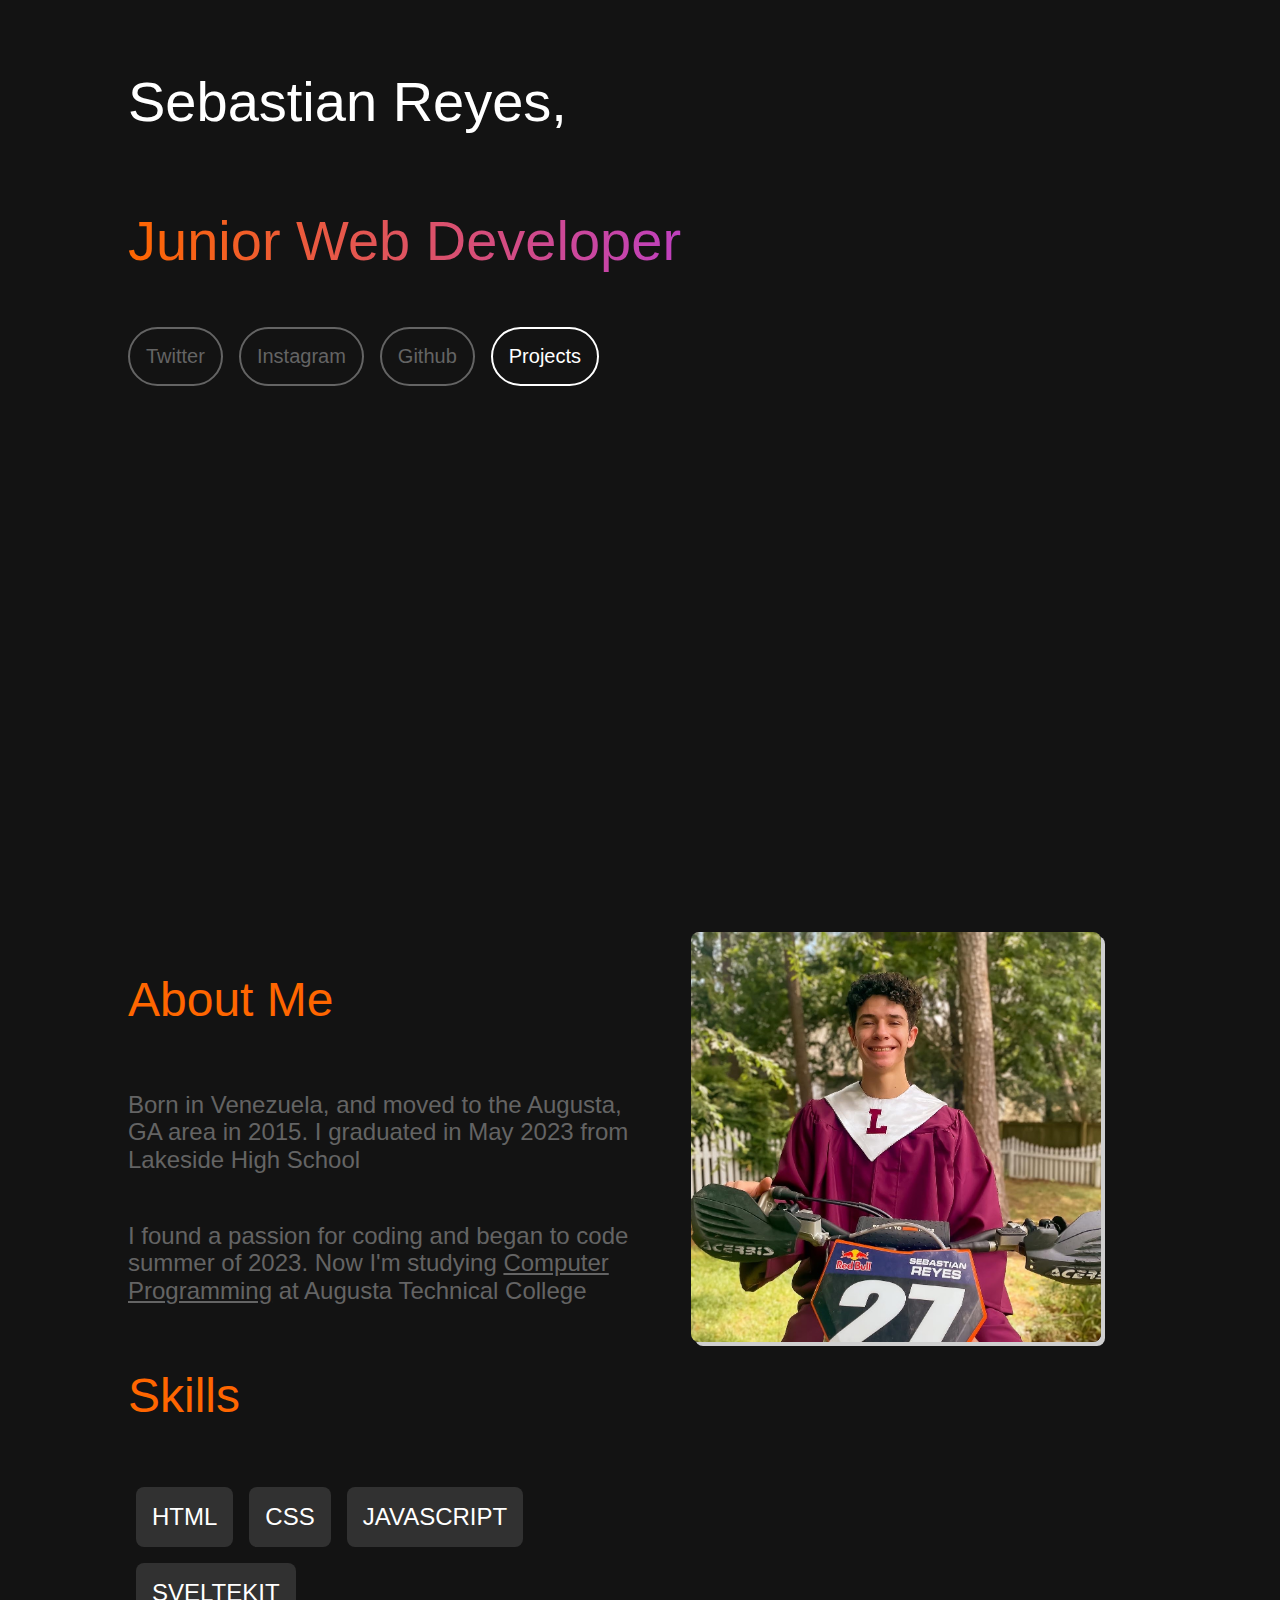
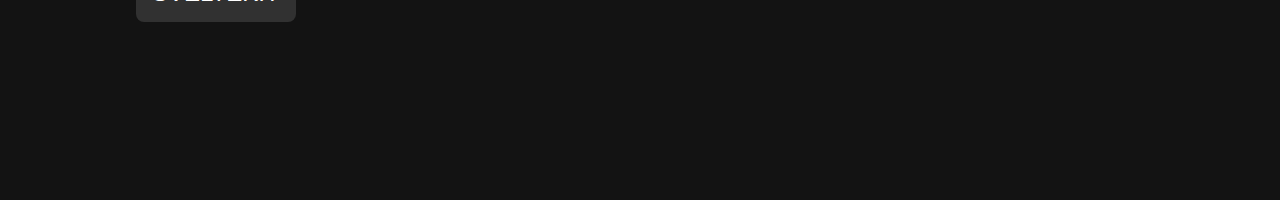
<file: index.html>
<!DOCTYPE html>
<html lang="en">
	<head>
    	<meta charset="utf-8">
    	<meta name="description" content="Sebastian Reyes's Portfolio">
    	<meta name="keywords" content="portfolio">

		<title>Sebastian Reyes</title>

		<!-- external CSS link -->
		<meta name="viewport" content="width=device-width, initial-scale=1" />
		<link rel="stylesheet" href="assets/css/normalize.css">
		<link rel="stylesheet" href="assets/css/style.css">
	</head>
	<body>
		<section class="container">
			<div class="name">
				<h1>Sebastian Reyes, </h1>
				<h1>Junior Web Developer</h1>
			</div>
			<div class="socials">
				<ul>
					<li><a href="https://twitter.com/sebasreyes729" target="_blank">Twitter</a></li>
					<li><a href="https://www.instagram.com/sebasreyes729/" target="_blank">Instagram</a></li>
					<li><a href="https://github.com/sebas271160" target="_blank">Github</a></li>
					<li><a href="projects.html" target="_blank">Projects</a></li>
				</ul>
			</div>
		</section>

		<section class="container">
			<div class="aboutMe">
				<h2>About Me</h2>
				<p>Born in Venezuela, and moved to the Augusta, GA area in 2015. I graduated in May 2023 from Lakeside High School</p> 
				<p>I found a passion for coding and began to code summer of 2023. Now I'm studying <strong>Computer Programming</strong> at Augusta Technical College</p>
				<h2>Skills</h2>
				<ul class="skills">
					<li>HTML</li>
					<li>CSS</li>
					<li>JAVASCRIPT</li>
					<li>SVELTEKIT</li>
				</ul>
			</div>
			<div class="aboutMe">
				<img src="./assets/images/915BBE45-9748-48D6-9058-E0C546B563A5-EDIT.jpg">
			</div>
		</section>
		<script type="text/javascript" src="js/main.js"></script>
	</body>
</html>
</file>
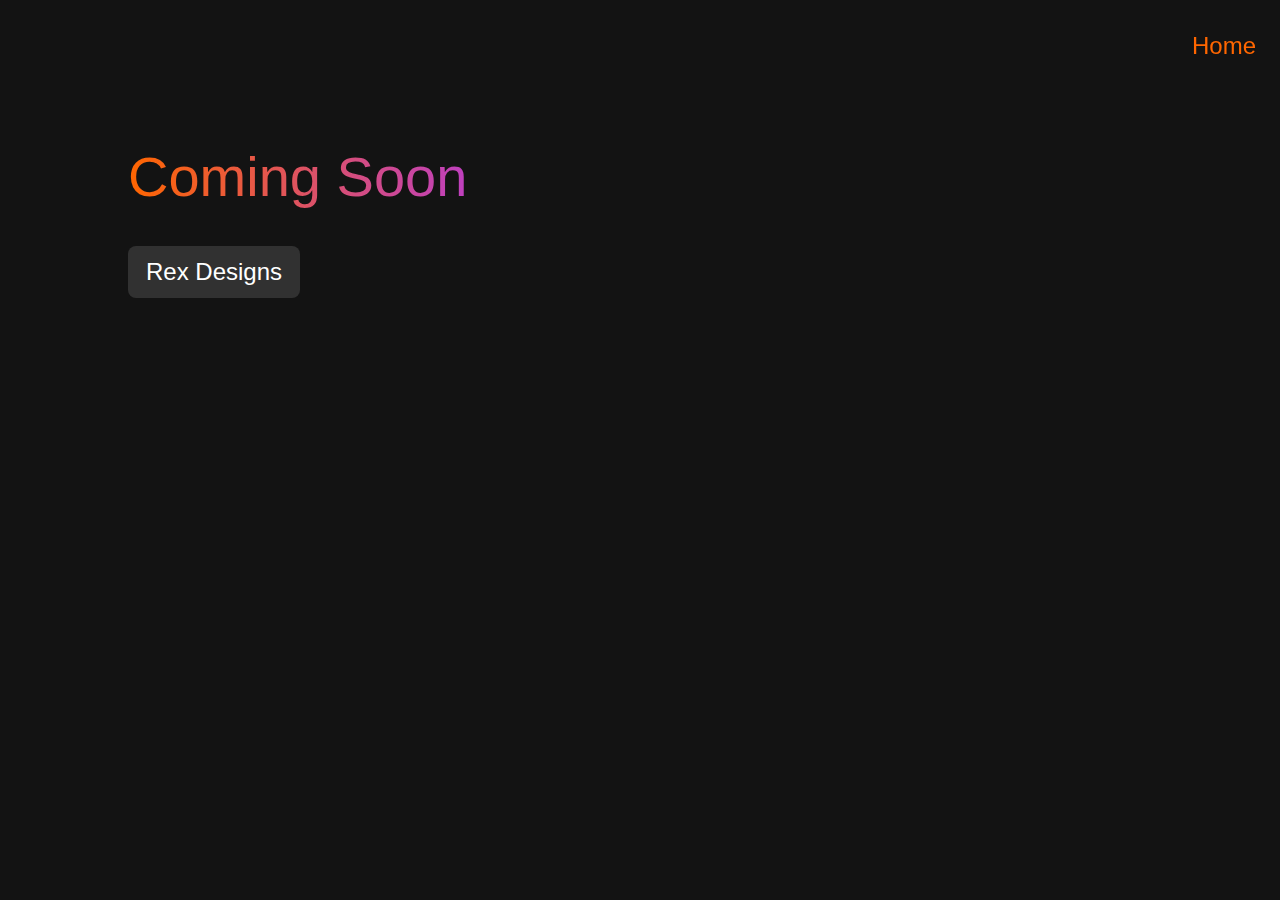
<file: projects.html>
<!DOCTYPE html>
<html lang="en">
	<head>
    	<meta charset="utf-8">
    	<meta name="description" content="Sebastian Reyes's Portfolio">
    	<meta name="keywords" content="portfolio">

		<title>Sebastian Reyes</title>

		<!-- external CSS link -->
		<meta name="viewport" content="width=device-width, initial-scale=1" />
		<link rel="stylesheet" href="assets/css/normalize.css">
		<link rel="stylesheet" href="assets/css/style.css">
	</head>
	<body>
		<section class="horizontalNav">
			<nav>
				<ul>
					<li><a href="./index.html">Home</a></li>
				</ul>
			</nav>
		</section>
		<section class="container">
			<div class="name">
				<h1></h1>
				<h1>Coming Soon</h1>
				<a href="https://rex-designs.com">Rex Designs</a>
			</div>
		</section>
		



		<script type="text/javascript" src="js/main.js"></script>
	</body>
</html>
</file>
<file: assets/css/style.css>
/* Box Model Hack */
* {
     box-sizing: border-box;
}

/* Clear fix hack */
.clearfix:after {
     content: ".";
     display: block;
     clear: both;
     visibility: hidden;
     line-height: 0;
     height: 0;
}

.clear {
	clear: both;
}

body {
    background-color: rgb(19 19 19);
}

body::-webkit-scrollbar{
     display: none;
}
/******************************************
/* Name
/*******************************************/

.name h1{
     font-family: Helvetica, sans-serif;
     font-size: 56px;
     font-weight: 300;
     color: white;
}

.name h1 + h1{
     background: -webkit-linear-gradient(180deg, rgb(191, 64, 191), rgb(255, 102, 0));
     -webkit-background-clip: text;
     background-clip: text;
     -webkit-text-fill-color: transparent;
     /* color: rgb(255, 102, 0); */
     text-decoration: underline;
     font-size: 56px;
     font-weight: 500;
}

.name{
     display: flex;
     flex-direction: column;
     justify-content: center;
}
.name a{
     font-size: 24px;
     color: white;
     font-family: Helvetica, sans-serif;
     font-weight: 300;
     text-decoration: none;
     display: inline-block;
     background-color: rgb(49 49 49);
     width: fit-content;
     padding: 12px 18px;
     border-radius: 8px;
}

.name a:hover{
     color: rgb(255, 102, 0);
     background-color: white;
}
/******************************************
/* NAV
/*******************************************/

.horizontalNav {
     position: fixed;
     width: 100%;
     display: flex;
     justify-content: flex-end;
}
.horizontalNav ul{
     display: flex;
     flex-flow: row nowrap;
     justify-content: flex-end;
     align-items: center;
     list-style-type: none;
     margin: none;
}

.horizontalNav li a{
     padding: 8px 16px;
     color: rgb(255, 102, 0);
     display: inline-block;
     font-family: Helvetica, sans-serif;
     font-weight: 300;
     font-size: 24px;
     text-decoration: none;
     margin: 8px;
     border-radius: 4px;
}

.horizontalNav li a:hover{
     background-color: rgb(100, 100, 100);
     color: white;
}


/******************************************
/* HOME
/*******************************************/

.container {
     padding: 32px 10%;
     display: flex;
     flex-flow: column wrap;
     justify-content: flex-start;
     align-items: flex-start;
     min-height: 100vh;
}

.container + .container {
     flex-flow: row nowrap;
}

/******************************************
/* ABOUT ME
/*******************************************/

.aboutMe {
     display: flex;
     flex-flow: column wrap;
     justify-content: flex-start;
     align-items: flex-start;
     width: 50%;
}

.aboutMe h2{
     font-family: Helvetica, sans-serif;
     font-weight: 300;
     font-size: 48px;
     color: rgb(255, 102, 0);
}

.aboutMe p{
     font-family: Helvetica, sans-serif;
     font-weight: 300;
     font-size: 24px;
     color: rgb(100 100 100)
}

.aboutMe strong{
     text-decoration: underline;
     font-weight: 400;
}

.aboutMe ul{
     list-style-type: none;
     padding-left: 0px;
}

.aboutMe li{
     display: inline-block;
     color: white;
     font-family: Helvetica, sans-serif;
     font-weight: 300;
     font-size: 24px;
     padding: 8px;
}

.aboutMe img{
     width: 80%;
     height: auto;
     align-self: center;
     justify-self: center;
     overflow: hidden;
     border-radius: 8px;
     box-shadow: 4px 4px rgba(255, 255, 255, 0.8);
}
/******************************************
/* SKILLS
/*******************************************/

.skills li{
     border-radius: 8px;
     background-color: rgb(49 49 49);
     margin: 8px;
     padding: 16px;
     font-variant: small-caps;
}

.skills {
     display: flex;
     flex-flow: row wrap;
}

/******************************************
/*  SOCIALS
/*******************************************/
.socials{
     display: flex;
     justify-content: flex-start;
     align-items: flex-start;
}

.socials ul{
     display: flex;
     flex-flow: row nowrap;
     width: 50%;
     list-style-type: none;
     padding: 0;
}

.socials li a{
     display: inline-block;
     border-radius: 30px;
     border: 2px solid rgb(100, 100, 100);
     color: rgb(100, 100, 100);
     font-size: 20px;
     padding: 16px;
     margin-right: 16px;
     font-family: Helvetica, sans-serif;
     font-weight: 400;
     text-decoration: none;
}

.socials li a:hover{
     border: 2px solid rgb(255, 102, 0);
     color: rgb(255, 102, 0);
}

.socials li:last-of-type a{
     border: 2px solid white;
     color: white;
}

.socials li:last-of-type a:hover{
     border: 2px solid rgb(255, 102, 0);
     color: rgb(255, 102, 0);
}

/******************************************
/*  Media Rules
/*******************************************/

@media all and (max-width: 600px){
     .container{
          flex-flow: column nowrap;
          width: 100%;
          padding: 2% 10%;
     }

     .socials ul{
          display: flex;
          flex-flow: row nowrap;
          overflow: scroll;
          width: 100%;
     }

     .socials ul::-webkit-scrollbar {
          display: none;
     }

     .socials {
          width: 100%;
     }

     .aboutMe{
          width: 100%;
     }

     .aboutMe img{
          width: 80%;
          height: auto;
          margin-top: 16px;
          align-self: center;
          justify-self: center;
     }

     .socials a{
          padding: 32px;
     }

     .container + .container {
          flex-flow: column nowrap;
     }
     
     .socials li:last-of-type a{
          order: 0;
     }
}
</file>
